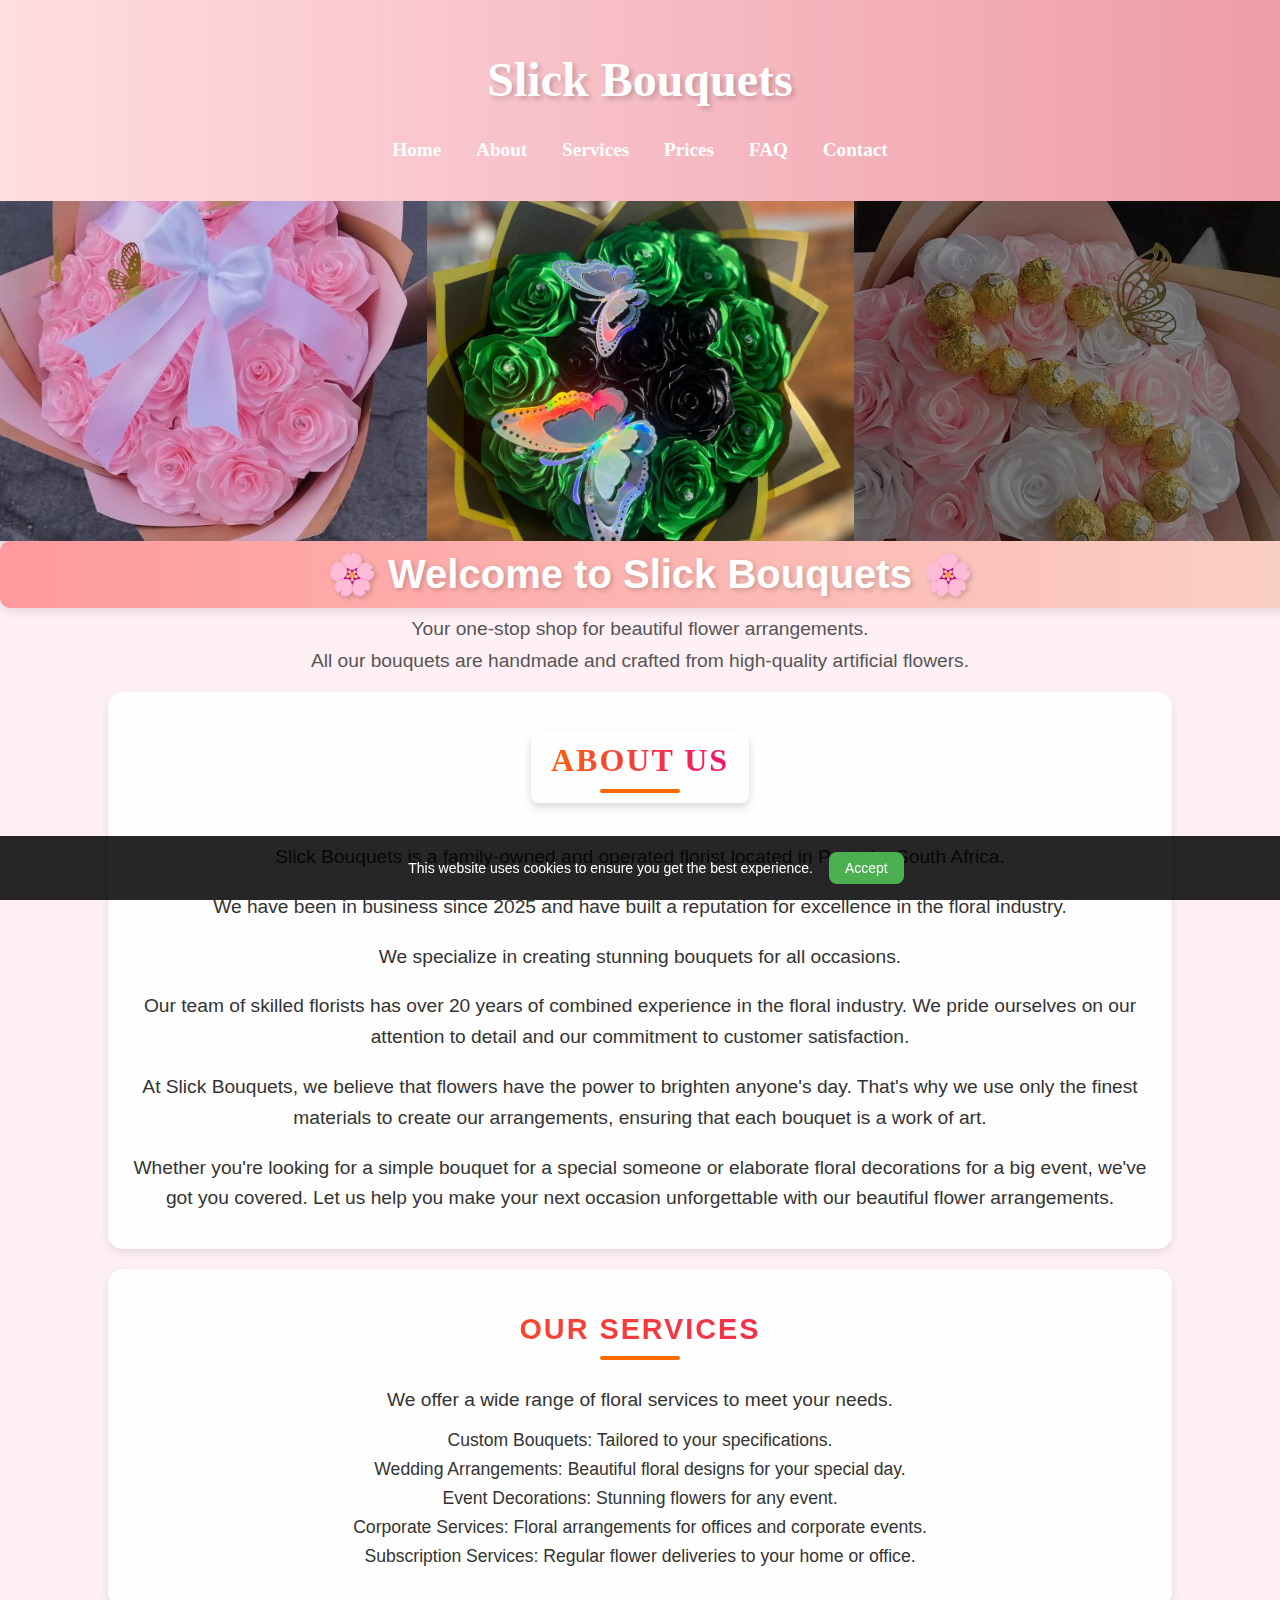
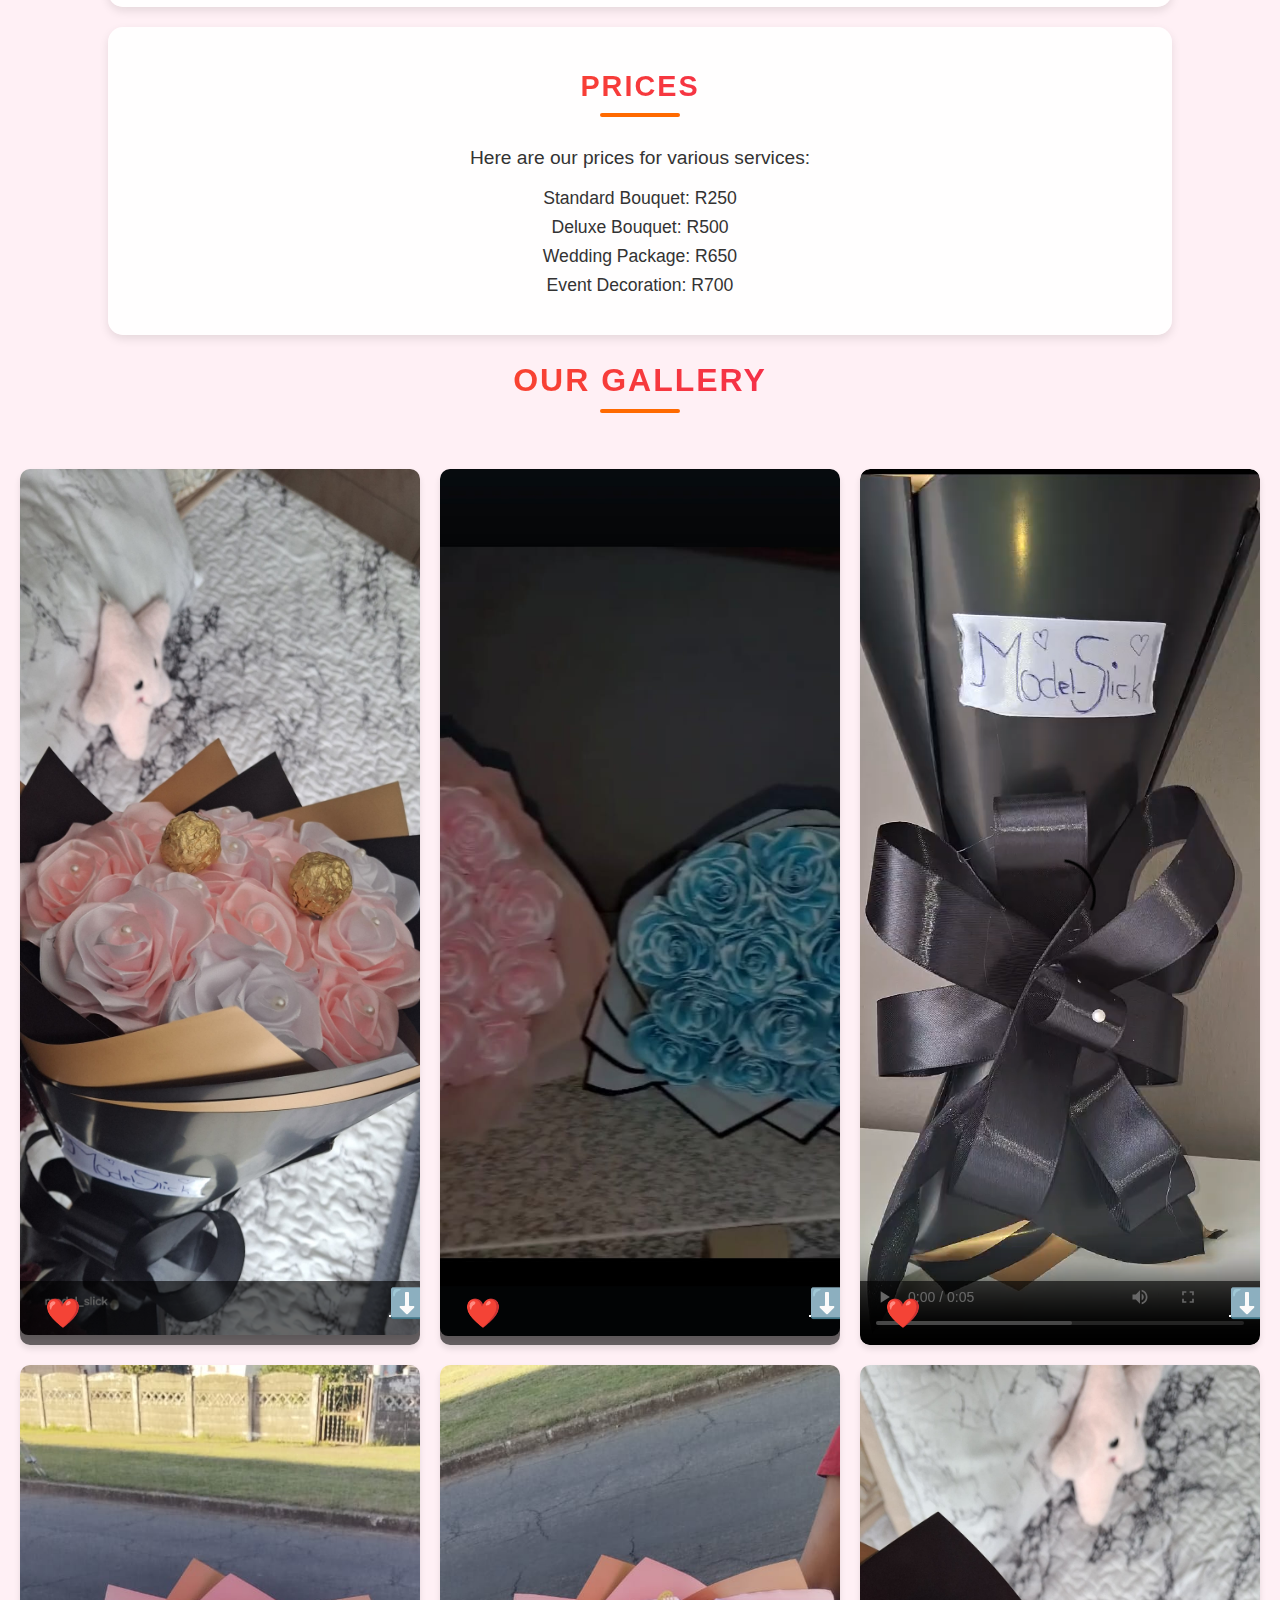
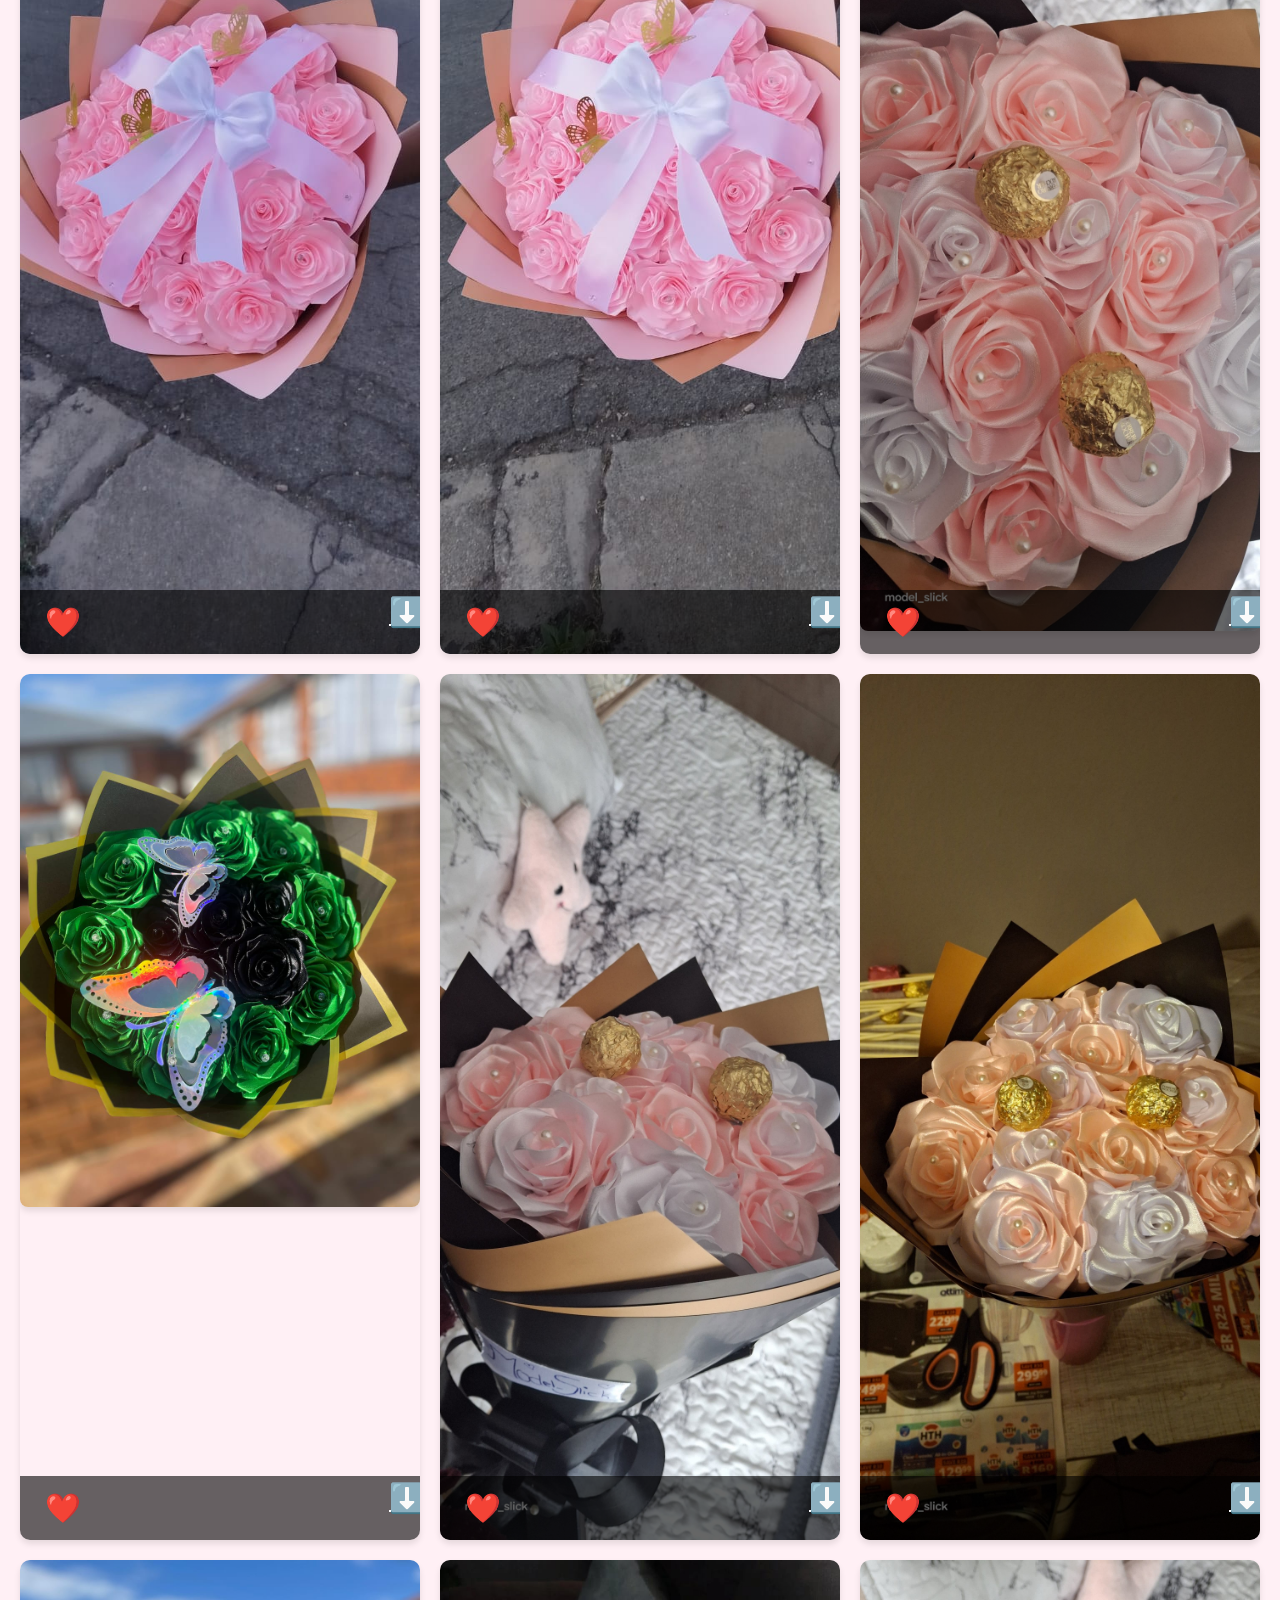
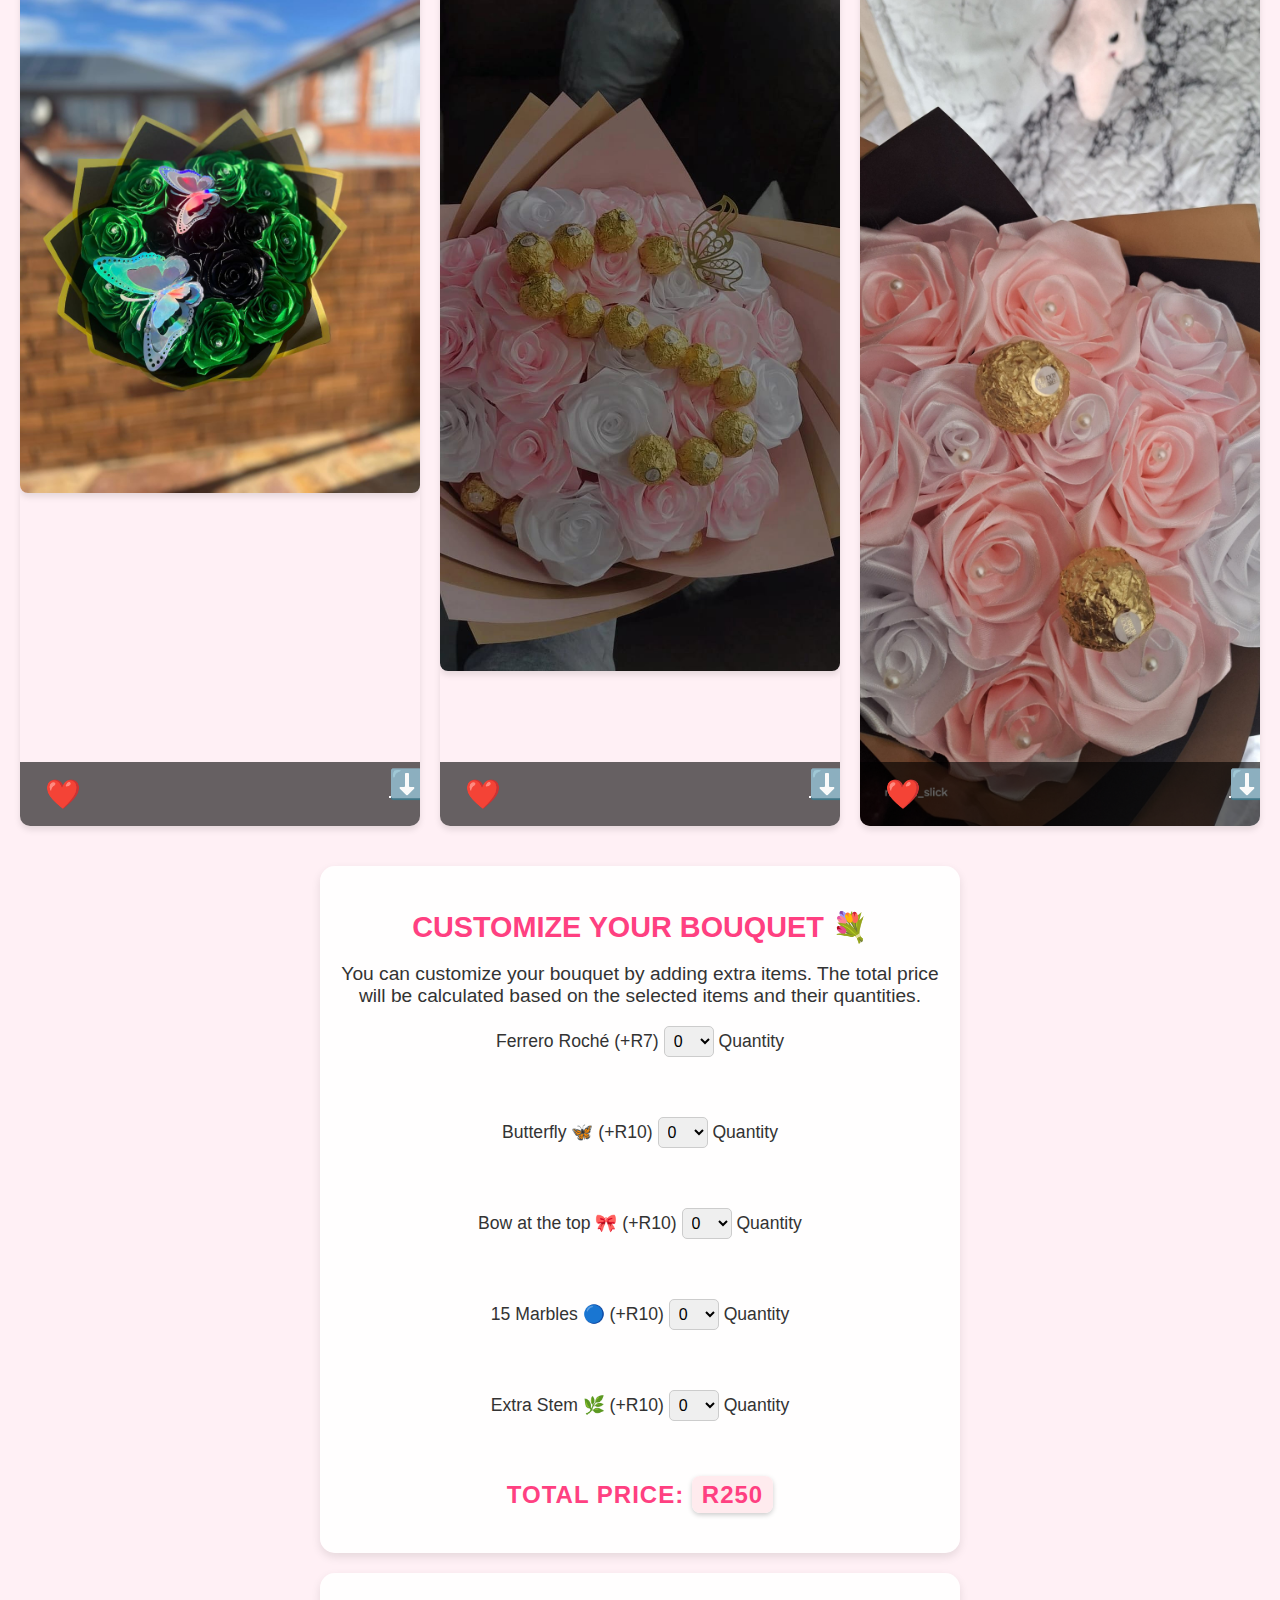
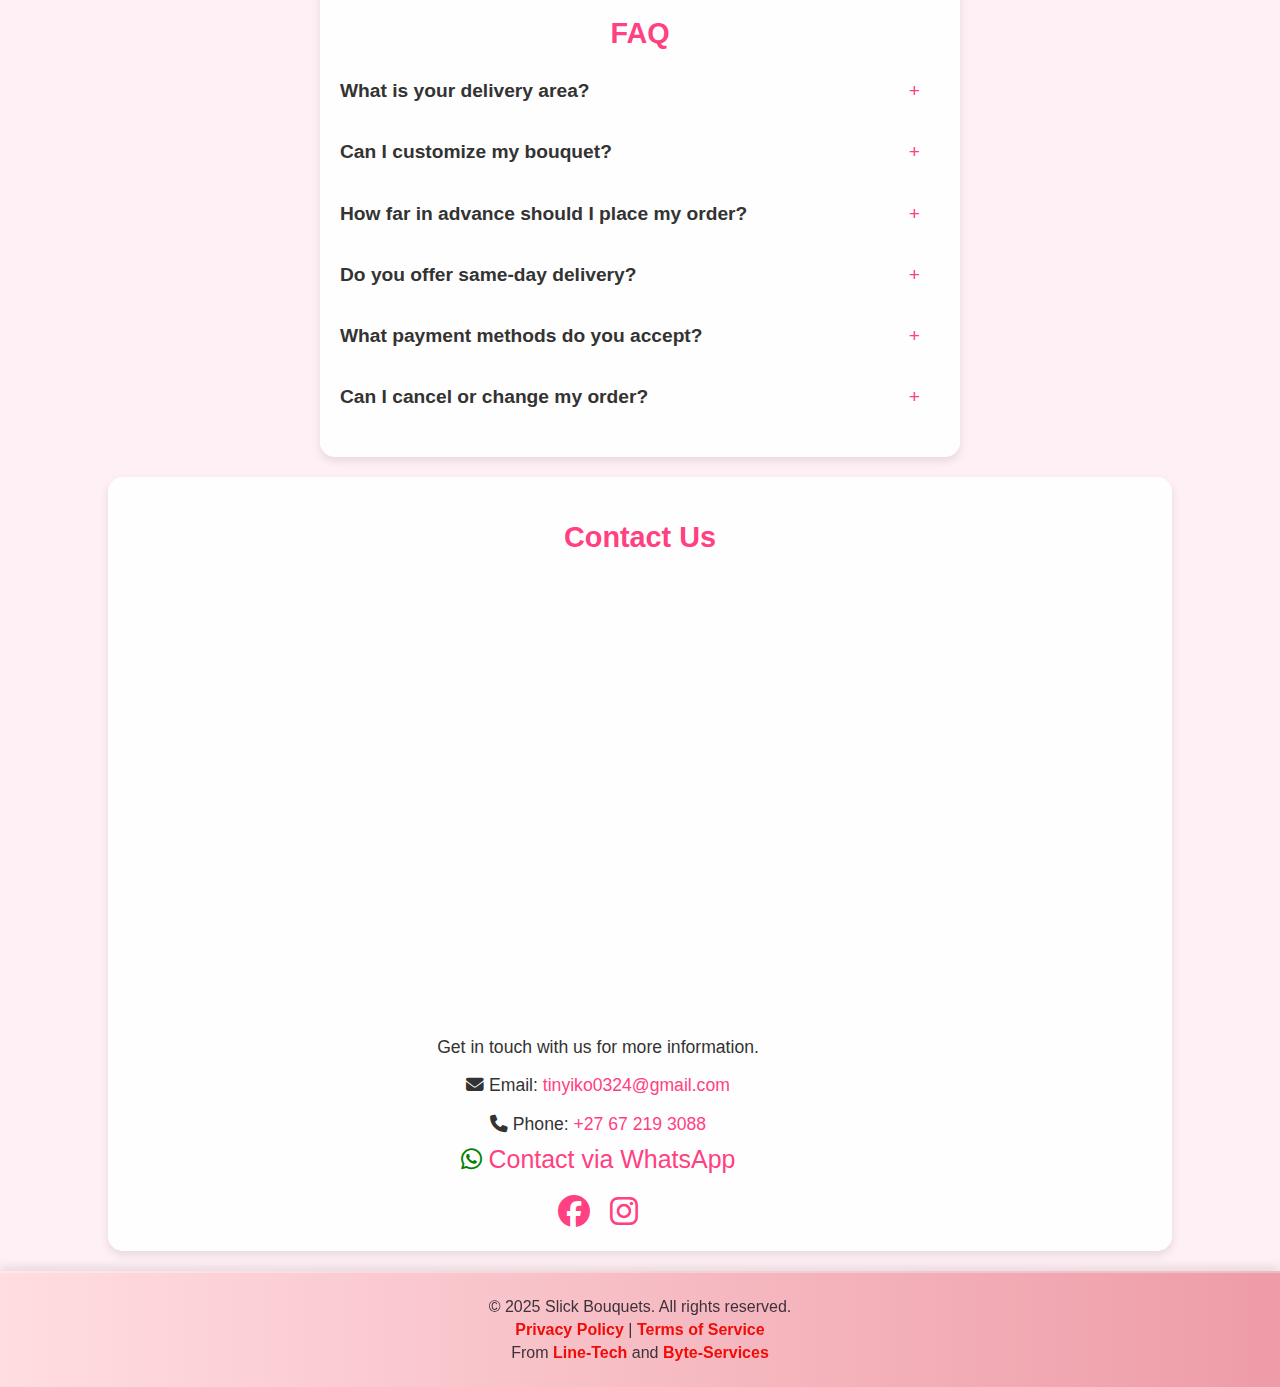
<file: index.html>
<!DOCTYPE html>
<html lang="en">
<head>
    <meta charset="UTF-8">
    <meta name="viewport" content="width=device-width, initial-scale=1.0">
    <title>Slick Bouquets</title>
    <link rel="stylesheet" href="index.css">
    <link rel="stylesheet" href="https://cdnjs.cloudflare.com/ajax/libs/font-awesome/6.4.2/css/all.min.css">
    
</head>
<body>
    <header>
        <h1>Slick Bouquets</h1>
        <nav>
            <ul>
                <li><a href="#home">Home</a></li>
                <li><a href="#about">About</a></li>
                <li><a href="#services">Services</a></li>
                <li><a href="#prices">Prices</a></li>
                <li><a href="#faq">FAQ</a></li>
                <li><a href="#contact">Contact</a></li>
            </ul>
        </nav>
    </header>
    <button onclick="scrollToTop()" id="scrollToTopBtn" title="Go to top">Top</button>

    <script>
        window.onscroll = function() {scrollFunction()};

        function scrollFunction() {
            const scrollToTopBtn = document.getElementById("scrollToTopBtn");
            if (document.body.scrollTop > 20 || document.documentElement.scrollTop > 20) {
                scrollToTopBtn.style.display = "block";
            } else {
                scrollToTopBtn.style.display = "none";
            }
        }

        function scrollToTop() {
            document.body.scrollTop = 0;
            document.documentElement.scrollTop = 0;
        }
    </script>

    <style>
        #scrollToTopBtn {
            display: none;
            position: fixed;
            bottom: 20px;
            right: 30px;
            z-index: 99;
            font-size: 18px;
            border: none;
            outline: none;
            background-color: #555;
            color: white;
            cursor: pointer;
            padding: 15px;
            border-radius: 4px;
        }

        #scrollToTopBtn:hover {
            background-color: #333;
        }
    </style>
    <main>
       <center> 
      <!--  -->
        <style>
            .welcome-heading {
            background: linear-gradient(to right, #ff9a9e, #fad0c4);
            padding: 10px;
            border-radius: 10px;
            color: white;
            font-family: 'Poppins', sans-serif;
            text-align: center;
            box-shadow: 0px 4px 10px rgba(0, 0, 0, 0.1);
            }
        </style>
        <section id="home">
            
           
        </section>
        <h2 class="welcome-heading">🌸 Welcome to Slick Bouquets 🌸</h2>

        <p class="intro-text">Your one-stop shop for beautiful flower arrangements.</p>
        <p class="intro-text">All our bouquets are handmade and crafted from high-quality artificial flowers.</p>

        <style>
            .intro-text {
            font-size: 1.2rem;
            color: #555;
            margin: 10px 0;
            font-family: 'Poppins', sans-serif;
            text-align: center;
            }
        </style>
       
        <section id="about">
            
            <style>
                .about-us-content {
                    background: rgba(255, 255, 255, 0.9);
                    padding: 20px;
                    border-radius: 15px;
                    box-shadow: 0px 4px 10px rgba(0, 0, 0, 0.1);
                    font-family: 'Poppins', sans-serif;
                    margin: 20px auto;
                    width: 80%;
                    text-align: center;
                }

                .about-us-content p {
                    margin-bottom: 15px;
                    line-height: 1.6;
                    color: #333;
                }
                .about-us{
                    
    font-size: 2rem; /* Adjust size */
    font-weight: bold;
    text-transform: uppercase;
    text-align: center;
    letter-spacing: 2px;
    background: linear-gradient(90deg, #ff6a00, #ee0979);
    -webkit-background-clip: text;
    -webkit-text-fill-color: transparent;
    position: relative;
    padding-bottom: 10px;
}

    .about-us::after {
        content: "";
     display: block;
     width: 80px;
    height: 4px;
     background: #ff6a00;
     margin: 10px auto 0;
     border-radius: 2px;
}
                
            </style>
            <div class="about-us-content">
                <h2 class="about-us">About Us</h2>
                <p>Slick Bouquets is a family-owned and operated florist located in Pretoria, South Africa.</p>
                <p>We have been in business since 2025 and have built a reputation for excellence in the floral industry.</p>
                <p>We specialize in creating stunning bouquets for all occasions.</p>
                <p>Our team of skilled florists has over 20 years of combined experience in the floral industry. We pride ourselves on our attention to detail and our commitment to customer satisfaction.</p>
                <p>At Slick Bouquets, we believe that flowers have the power to brighten anyone's day. That's why we use only the finest materials to create our arrangements, ensuring that each bouquet is a work of art.</p>
                <p>Whether you're looking for a simple bouquet for a special someone or elaborate floral decorations for a big event, we've got you covered. Let us help you make your next occasion unforgettable with our beautiful flower arrangements.</p>
            </div>
        </section>
        <section id="services">
            <h2 class="services">Our Services</h2>
            <style>
                .services {
    font-size: 2rem; /* Adjust size */
    font-weight: bold;
    text-transform: uppercase;
    text-align: center;
    letter-spacing: 2px;
    background: linear-gradient(90deg, #ff6a00, #ee0979);
    -webkit-background-clip: text;
    -webkit-text-fill-color: transparent;
    position: relative;
    padding-bottom: 10px;
}

.services::after {
    content: "";
    display: block;
    width: 80px;
    height: 4px;
    background: #ff6a00;
    margin: 10px auto 0;
    border-radius: 2px;
}

            </style>
            <p>We offer a wide range of floral services to meet your needs.</p>
            <ul>
            <li>Custom Bouquets: Tailored to your specifications.</li>
            <li>Wedding Arrangements: Beautiful floral designs for your special day.</li>
            <li>Event Decorations: Stunning flowers for any event.</li>
            <li>Corporate Services: Floral arrangements for offices and corporate events.</li>
            <li>Subscription Services: Regular flower deliveries to your home or office.</li>
            </ul>
        </section>
        <section id="prices">
            <h2 class="price">Prices</h2>
            <p>Here are our prices for various services:</p>
            <ul>
            <li>Standard Bouquet: R250</li>
            <li>Deluxe Bouquet: R500</li>
            <li>Wedding Package: R650</li>
            <li>Event Decoration: R700</li>
            </ul>
        </section>

        <style>
            #services, #prices {
            background: rgba(255, 255, 255, 0.9);
            padding: 20px;
            border-radius: 15px;
            box-shadow: 0px 4px 10px rgba(0, 0, 0, 0.1);
            text-align: center;
            font-family: 'Poppins', sans-serif;
            margin: 20px auto;
            width: 80%;
            }

            #services h2, #prices h2 {
            color: #ff4081;
            font-size: 1.8rem;
            margin-bottom: 10px;
            }

            #services ul, #prices ul {
            list-style-type: none;
            padding: 0;
            }

            #services li, #prices li {
            font-size: 1.1rem;
            margin-bottom: 8px;
            }

                        .price {
                font-size: 2rem; /* Adjust size */
                font-weight: bold;
                text-transform: uppercase;
                text-align: center;
                letter-spacing: 2px;
                background: linear-gradient(90deg, #ff6a00, #ee0979);
                -webkit-background-clip: text;
                -webkit-text-fill-color: transparent;
                position: relative;
                padding-bottom: 10px;
            }

            .price::after {
                content: "";
                display: block;
                width: 80px;
                height: 4px;
                background: #ff6a00;
                margin: 10px auto 0;
                border-radius: 2px;
            }


        </style>
          
          <h2 class="services">Our Gallery</h2>

                    <div class="gallery">
                        <!-- Media 1: Image -->
                        <div class="media">
                            <img src="Assets/b9.jpg" alt="Image 1">
                            <div class="actions">
                                <button class="like-btn" onclick="toggleLike(this)">❤️</button>
                                <a href="Assets/b9.jpg" download class="download-btn">⬇️</a>
                            </div>
                        </div>

                        

                        <!-- Media 3: Image -->
                        <div class="media">
                            <img src="Assets/b11.jpg" alt="Image 2">
                            <div class="actions">
                                <button class="like-btn" onclick="toggleLike(this)">❤️</button>
                                <a href="Assets/b11.jpg" download class="download-btn">⬇️</a>
                            </div>
                        </div>

                        <!-- Media 4: Video -->
                        <div class="media">
                            <video src="Assets/b13.mp4" controls></video>
                            <div class="actions">
                                <button class="like-btn" onclick="toggleLike(this)">❤️</button>
                                <a href="Assets/b13.mp4" download class="download-btn">⬇️</a>
                            </div>
                        </div>

                        <!-- Media 5: Image -->
                        <div class="media">
                            <img src="Assets/b5.jpg" alt="Image 3">
                            <div class="actions">
                                <button class="like-btn" onclick="toggleLike(this)">❤️</button>
                                <a href="Assets/b5.jpeg" download class="download-btn">⬇️</a>
                            </div>
                        </div>

                        

                        <!-- Media 7: Image -->
                        <div class="media">
                            <img src="Assets/b6.jpg" alt="Image 4">
                            <div class="actions">
                                <button class="like-btn" onclick="toggleLike(this)">❤️</button>
                                <a href="Assets/b6.jpg" download class="download-btn">⬇️</a>
                            </div>
                        </div>

                       

                        <!-- Media 9: Image -->
                        <div class="media">
                            <img src="Assets/b8.jpg" alt="Image 5">
                            <div class="actions">
                                <button class="like-btn" onclick="toggleLike(this)">❤️</button>
                                <a href="Assets/b8.jpg" download class="download-btn">⬇️</a>
                            </div>
                        </div>

                      

                        <!-- Media 11: Image -->
                        <div class="media">
                            <img src="Assets/b4.jpg" alt="Image 6">
                            <div class="actions">
                                <button class="like-btn" onclick="toggleLike(this)">❤️</button>
                                <a href="Assets/b4.jpg" download class="download-btn">⬇️</a>
                            </div>
                        </div>

                        <!-- Media 12: Video -->
                        <div class="media">
                            <img src="Assets/b9.jpg" alt ="Image 7">
                            <div class="actions">
                                <button class="like-btn" onclick="toggleLike(this)">❤️</button>
                                <a href="Assets/b9.jpg" download class="download-btn">⬇️</a>
                            </div>
                        </div>

                        <!-- Media 13: Image -->
                        <div class="media">
                            <img src="Assets/b12.jpg" alt="Image 7">
                            <div class="actions">
                                <button class="like-btn" onclick="toggleLike(this)">❤️</button>
                                <a href="Assets/b12.jpg" download class="download-btn">⬇️</a>
                            </div>
                        </div>

                        
                        <!-- Media 15: Image -->
                        <div class="media">
                            <img src="Assets/b3.jpg" alt="Image 8">
                            <div class="actions">
                                <button class="like-btn" onclick="toggleLike(this)">❤️</button>
                                <a href="Assets/b3.jpg" download class="download-btn">⬇️</a>
                            </div>
                        </div>

                       

                        <!-- Media 17: Image -->
                        <div class="media">
                            <img src="Assets/b7.jpg" alt="Image 9">
                            <div class="actions">
                                <button class="like-btn" onclick="toggleLike(this)">❤️</button>
                                <a href="Assets/b7.jpg" download class="download-btn">⬇️</a>
                            </div>
                        </div>

                      

                        <!-- Media 19: Image -->
                        <div class="media">
                            <img src="Assets/b8.jpg" alt="Image 10">
                            <div class="actions">
                                <button class="like-btn" onclick="toggleLike(this)">❤️</button>
                                <a href="Assets/b8.jpg" download class="download-btn">⬇️</a>
                            </div>
                        </div>

                       
                    </div>


           
            <section id="customize">
                <h2>Customize Your Bouquet 💐</h2> 
                <p>You can customize your bouquet by adding extra items. The total price will be calculated based on the selected items and their quantities.</p>
                <form>
                    <label>
                        Ferrero Roché (+R7)
                        <select id="fereroRocheQuantity" onchange="updatePrice()">
                            <option value="0">0</option>
                            <option value="1">1</option>
                            <option value="2">2</option>
                            <option value="3">3</option>
                            <option value="4">4</option>
                            <option value="5">5</option>
                            <option value="6">6</option>
                            <option value="7">7</option>
                            <option value="8">8</option>
                            <option value="9">9</option>
                            <option value="10">10</option>
                        </select> Quantity
                    </label><br>
                
                    <label>
                        Butterfly 🦋 (+R10)
                        <select id="butterflyQuantity" onchange="updatePrice()">
                            <option value="0">0</option>
                            <option value="1">1</option>
                            <option value="2">2</option>
                            <option value="3">3</option>
                            <option value="4">4</option>
                            <option value="5">5</option>
                            <option value="6">6</option>
                            <option value="7">7</option>
                            <option value="8">8</option>
                            <option value="9">9</option>
                            <option value="10">10</option>
                        </select> Quantity
                    </label><br>
                
                    <label>
                        Bow at the top 🎀 (+R10)
                        <select id="bowQuantity" onchange="updatePrice()">
                            <option value="0">0</option>
                            <option value="1">1</option>
                            <option value="2">2</option>
                            <option value="3">3</option>
                            <option value="4">4</option>
                            <option value="5">5</option>
                            <option value="6">6</option>
                            <option value="7">7</option>
                            <option value="8">8</option>
                            <option value="9">9</option>
                            <option value="10">10</option>
                        </select> Quantity
                    </label><br>
                
                    <label>
                        15 Marbles 🔵 (+R10)
                        <select id="marblesQuantity" onchange="updatePrice()">
                            <option value="0">0</option>
                            <option value="1">1</option>
                            <option value="2">2</option>
                            <option value="3">3</option>
                            <option value="4">4</option>
                            <option value="5">5</option>
                            <option value="6">6</option>
                            <option value="7">7</option>
                            <option value="8">8</option>
                            <option value="9">9</option>
                            <option value="10">10</option>
                        </select> Quantity
                    </label><br>
                
                    <label>
                        Extra Stem 🌿 (+R10)
                        <select id="extraStemQuantity" onchange="updatePrice()">
                            <option value="0">0</option>
                            <option value="1">1</option>
                            <option value="2">2</option>
                            <option value="3">3</option>
                            <option value="4">4</option>
                            <option value="5">5</option>
                            <option value="6">6</option>
                            <option value="7">7</option>
                            <option value="8">8</option>
                            <option value="9">9</option>
                            <option value="10">10</option>
                        </select> Quantity
                    </label><br>
                </form>
                
                <p id="totalPrice">Total Price: <span>R250</span></p>
                
            </section>

            <style>
                /* Custom Styling */
                #customize {
                    background: rgba(255, 255, 255, 0.9);
                    padding: 20px;
                    border-radius: 15px;
                    box-shadow: 0px 4px 10px rgba(0, 0, 0, 0.1);
                    text-align: center;
                    font-family: 'Poppins', sans-serif;
                    margin: 20px auto;
                    width: 60%;
                }

                #customize h2 {
                    color: #ff4081;
                    font-size: 1.8rem;
                    margin-bottom: 10px;
                }

                label {
                    display: block;
                    font-size: 1.1rem;
                    margin-bottom: 8px;
                }

                select {
                    padding: 5px;
                    font-size: 1rem;
                    border-radius: 5px;
                    border: 1px solid #ccc;
                }

                input[type="checkbox"] {
                    transform: scale(1.2);
                    margin-right: 5px;
                }

                #totalPrice {
                    font-size: 1.5rem;
                    font-weight: bold;
                    color: #ff4081;
                    margin-top: 15px;
                }

                #totalPrice span {
                    background: #ffebee;
                    padding: 5px 10px;
                    border-radius: 8px;
                    box-shadow: 0px 2px 5px rgba(0, 0, 0, 0.2);
                }
            </style>
            <script>
              function updatePrice() {
    let basePrice = 250;

    // Item prices and IDs
    const items = [
        { price: 7, quantityId: "fereroRocheQuantity" },
        { price: 10, quantityId: "butterflyQuantity" },
        { price: 10, quantityId: "bowQuantity" },
        { price: 10, quantityId: "marblesQuantity" },
        { price: 10, quantityId: "extraStemQuantity" }
    ];

    let totalExtras = 0;

    items.forEach(item => {
        const quantity = parseInt(document.getElementById(item.quantityId).value) || 0;
        totalExtras += quantity * item.price;
    });

    // Updating total price
    const totalPrice = basePrice + totalExtras;
    document.getElementById("totalPrice").innerHTML = `Total Price: <span>R${totalPrice}</span>`;
}

            </script>
            


        </section>
        <section id="faq">
            <h2>FAQ</h2>
            <div class="faq-item">
                <h3>What is your delivery area? <button class="faq-toggle" onclick="toggleFaq(this)">+</button></h3>
                <p class="faq-answer" style="display: none;">We deliver within a 50-mile radius of our shop.</p>
            </div>
            <div class="faq-item">
                <h3>Can I customize my bouquet? <button class="faq-toggle" onclick="toggleFaq(this)">+</button></h3>
                <p class="faq-answer" style="display: none;">Yes, we offer customization options for all our bouquets.</p>
            </div>
            <div class="faq-item">
                <h3>How far in advance should I place my order? <button class="faq-toggle" onclick="toggleFaq(this)">+</button></h3>
                <p class="faq-answer" style="display: none;">We recommend placing your order at least 48 hours in advance.</p>
            </div>
            <div class="faq-item">
                <h3>Do you offer same-day delivery? <button class="faq-toggle" onclick="toggleFaq(this)">+</button></h3>
                <p class="faq-answer" style="display: none;">Yes, we offer same-day delivery for orders placed before 12 PM.</p>
            </div>
            <div class="faq-item">
                <h3>What payment methods do you accept? <button class="faq-toggle" onclick="toggleFaq(this)">+</button></h3>
                <p class="faq-answer" style="display: none;">We accept credit cards, PayPal, and bank transfers.</p>
            </div>
            <div class="faq-item">
                <h3>Can I cancel or change my order? <button class="faq-toggle" onclick="toggleFaq(this)">+</button></h3>
                <p class="faq-answer" style="display: none;">Yes, you can cancel or change your order up to 24 hours before the delivery date.</p>
            </div>
        </section>

        <style>
            #faq {
                background: rgba(255, 255, 255, 0.9);
                padding: 20px;
                border-radius: 15px;
                box-shadow: 0px 4px 10px rgba(0, 0, 0, 0.1);
                text-align: center;
                font-family: 'Poppins', sans-serif;
                margin: 20px auto;
                width: 80%;
                max-width: 600px;
            }

            #faq h2 {
                color: #ff4081;
                font-size: 1.8rem;
                margin-bottom: 20px;
            }

            .faq-item {
                margin-bottom: 15px;
                text-align: left;
            }

            .faq-item h3 {
                font-size: 1.2rem;
                color: #333;
                display: flex;
                justify-content: space-between;
                align-items: center;
                cursor: pointer;
            }

            .faq-answer {
                font-size: 1rem;
                color: #555;
                margin-top: 5px;
                display: none;
            }

            .faq-toggle {
                background: none;
                border: none;
                font-size: 1.2rem;
                color: #ff4081;
                cursor: pointer;
            }

            .faq-toggle:hover {
                color: #333;
            }
        </style>

        <script>
            function toggleFaq(button) {
                const answer = button.closest('.faq-item').querySelector('.faq-answer');
                if (answer.style.display === "none") {
                    answer.style.display = "block";
                    button.textContent = "-";
                } else {
                    answer.style.display = "none";
                    button.textContent = "+";
                }
            }
        </script>
        
        <section id="contact">
            <h2>Contact Us</h2>
            <div class="contact-container"></div>
            <iframe src="https://www.google.com/maps/embed?pb=!1m18!1m12!1m3!1d3592.7379051161565!2d28.284569375553914!3d-25.77921924680101!2m3!1f0!2f0!3f0!3m2!1i1024!2i768!4f13.1!3m3!1m2!1s0x1e9560bd5713a44f%3A0xbd4d061dde919db3!2s60%20Malabor%20Rd%20S%2C%20Lynnwood%20Glen%2C%20Pretoria%2C%200081!5e0!3m2!1sen!2sza!4v1739972260808!5m2!1sen!2sza" width="600" height="450" style="border:0;" allowfullscreen="" loading="lazy" referrerpolicy="no-referrer-when-downgrade"></iframe>
            <div class="contact-info">
                <p>Get in touch with us for more information.</p>
                <p><i class="fa fa-envelope"></i> Email: <a href="mailto:tinyiko0324@gmail.com">tinyiko0324@gmail.com</a></p>
                <p><i class="fa fa-phone"></i> Phone: <a href="tel:+27672193088">+27 67 219 3088</a></p>
                <a href="https://wa.me/27834660549" target="_blank">
                    <i class="fa-brands fa-whatsapp" style="font-size:24px; color: green;"></i> Contact via WhatsApp
                </a>
                
                
                <div class="social-icons">
                    <a href="https://www.facebook.com/Lihle Slick" target="_blank"><i class="fab fa-facebook"></i></a>
                   <!-- <a href="https://www.twitter.com/" target="_blank"><i class="fab fa-twitter"></i></a>-->
                    <a href="https://www.instagram.com/model_slick" target="_blank"><i class="fab fa-instagram"></i></a>
                </div>

                <style>
                    .social-icons {
                        display: flex;
                        justify-content: center;
                        gap: 20px;
                        margin-top: 20px;
                    }

                    .social-icons a {
                        font-size: 2rem;
                        color: #ff4081;
                    }

                    .social-icons a:hover {
                        color: #333;
                    }
                </style>

            </div>
            </div>
        </section>

        <style>
            #contact {
            background: rgba(255, 255, 255, 0.9);
            padding: 20px;
            border-radius: 15px;
            box-shadow: 0px 4px 10px rgba(0, 0, 0, 0.1);
            text-align: center;
            font-family: 'Poppins', sans-serif;
            margin: 20px auto;
            width: 80%;
            }

            #contact h2 {
            color: #ff4081;
            font-size: 1.8rem;
            margin-bottom: 10px;
            }

            .contact-container {
            display: flex;
            flex-direction: column;
            align-items: center;
            }

            .contact-info {
            margin-top: 20px;
            text-align: center;
            }

            .contact-info p {
            font-size: 1.1rem;
            margin-bottom: 10px;
            }

            .contact-info a {
            color: #ff4081;
            text-decoration: none;
            }

            .contact-info a:hover {
            text-decoration: underline;
            }

            @media (min-width: 768px) {
            .contact-container {
                flex-direction: row;
                justify-content: space-between;
            }

            .contact-info {
                margin-top: 0;
                margin-left: 20px;
            }
            }
        </style>
    </main>
    <footer>
        <p>&copy; 2025 Slick Bouquets. All rights reserved.</p>
        <p><a href="privacy.html">Privacy Policy</a> | <a href="terms.html">Terms of Service</a></p>
        <p>From <a href="https://griffin71.github.io/linetechh/">Line-Tech</a> and <a href="https://griffin71.github.io/Byte-Services/">Byte-Services</a> </p>
    </footer>
    <script src="cookies.js"></script>
    <script src="script.js"></script>
</body>
</html>
</file>
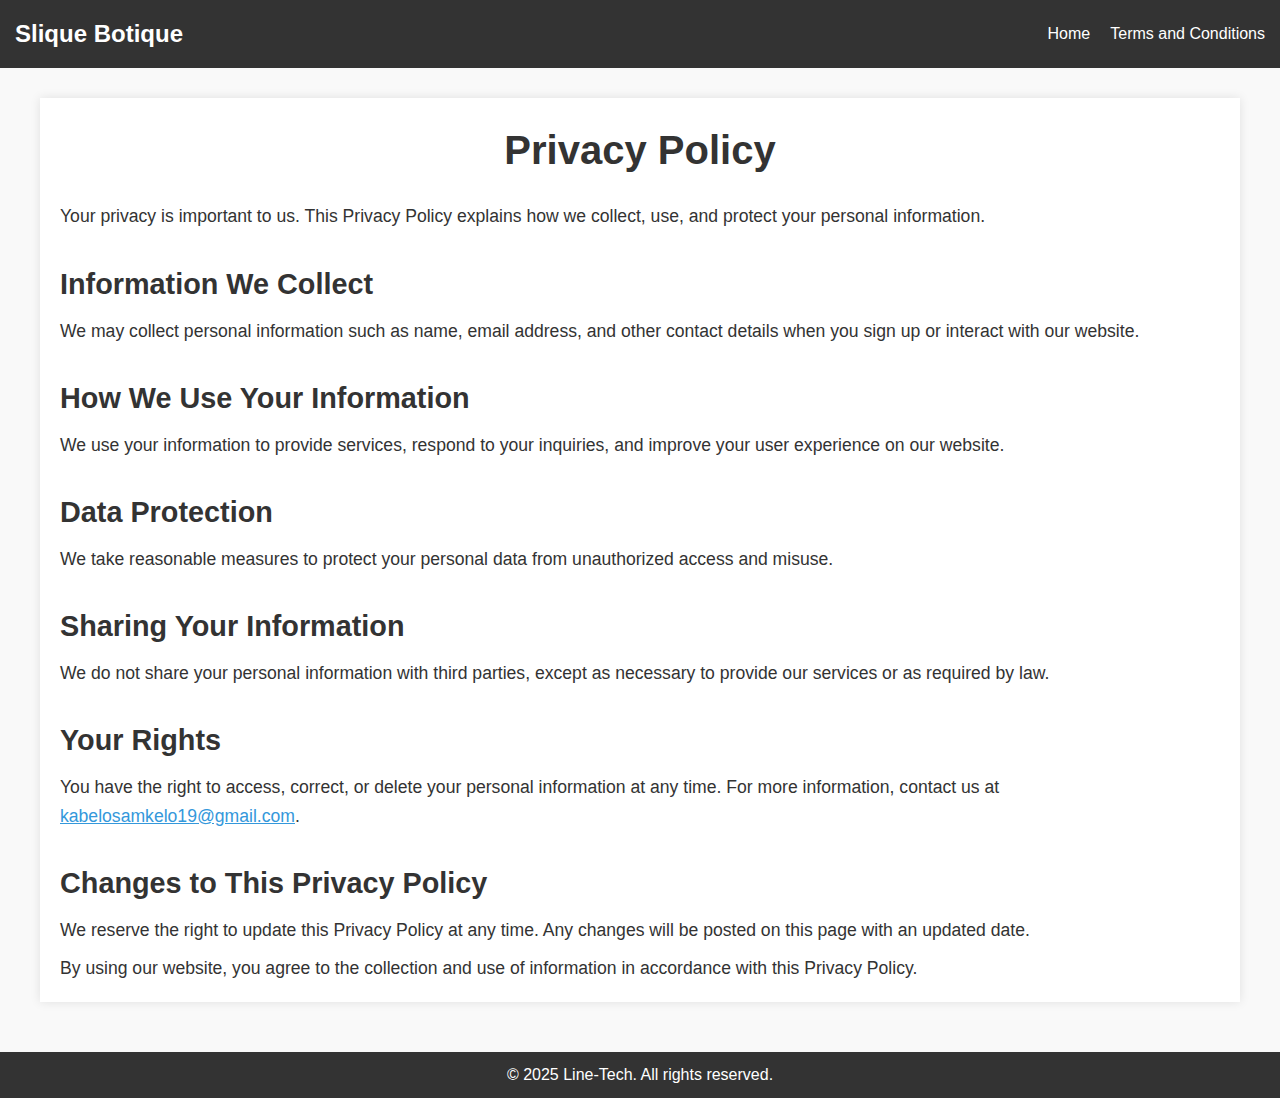
<file: privacy.html>
<!DOCTYPE html>
<html lang="en">
<head>
    <meta charset="UTF-8">
    <meta name="viewport" content="width=device-width, initial-scale=1.0">
    <title>Privacy Policy</title>
    <link rel="stylesheet" href="privacy.css">
</head>
<body>
    <!-- Header -->
    <header>
        <div class="logo-container">
            <a href="index.html" class="logo">Slique Botique</a>
        </div>
        <nav>
            <ul>
                <li><a href="index.html">Home</a></li>
                <li><a href="terms.html">Terms and Conditions</a></li>
            </ul>
        </nav>
    </header>

    <!-- Privacy Policy Section -->
    <section id="privacy-policy">
        <h1>Privacy Policy</h1>
        <p>Your privacy is important to us. This Privacy Policy explains how we collect, use, and protect your personal information.</p>
        
        <h2>Information We Collect</h2>
        <p>We may collect personal information such as name, email address, and other contact details when you sign up or interact with our website.</p>

        <h2>How We Use Your Information</h2>
        <p>We use your information to provide services, respond to your inquiries, and improve your user experience on our website.</p>

        <h2>Data Protection</h2>
        <p>We take reasonable measures to protect your personal data from unauthorized access and misuse.</p>

        <h2>Sharing Your Information</h2>
        <p>We do not share your personal information with third parties, except as necessary to provide our services or as required by law.</p>

        <h2>Your Rights</h2>
        <p>You have the right to access, correct, or delete your personal information at any time. For more information, contact us at <a href="mailto:kabelosamkelo19@gmail.com">kabelosamkelo19@gmail.com</a>.</p>

        <h2>Changes to This Privacy Policy</h2>
        <p>We reserve the right to update this Privacy Policy at any time. Any changes will be posted on this page with an updated date.</p>

        <p>By using our website, you agree to the collection and use of information in accordance with this Privacy Policy.</p>
    </section>

    <!-- Footer -->
    <footer>
        <p>&copy; 2025 Line-Tech. All rights reserved.</p>
    </footer>
</body>
</html>
</file>
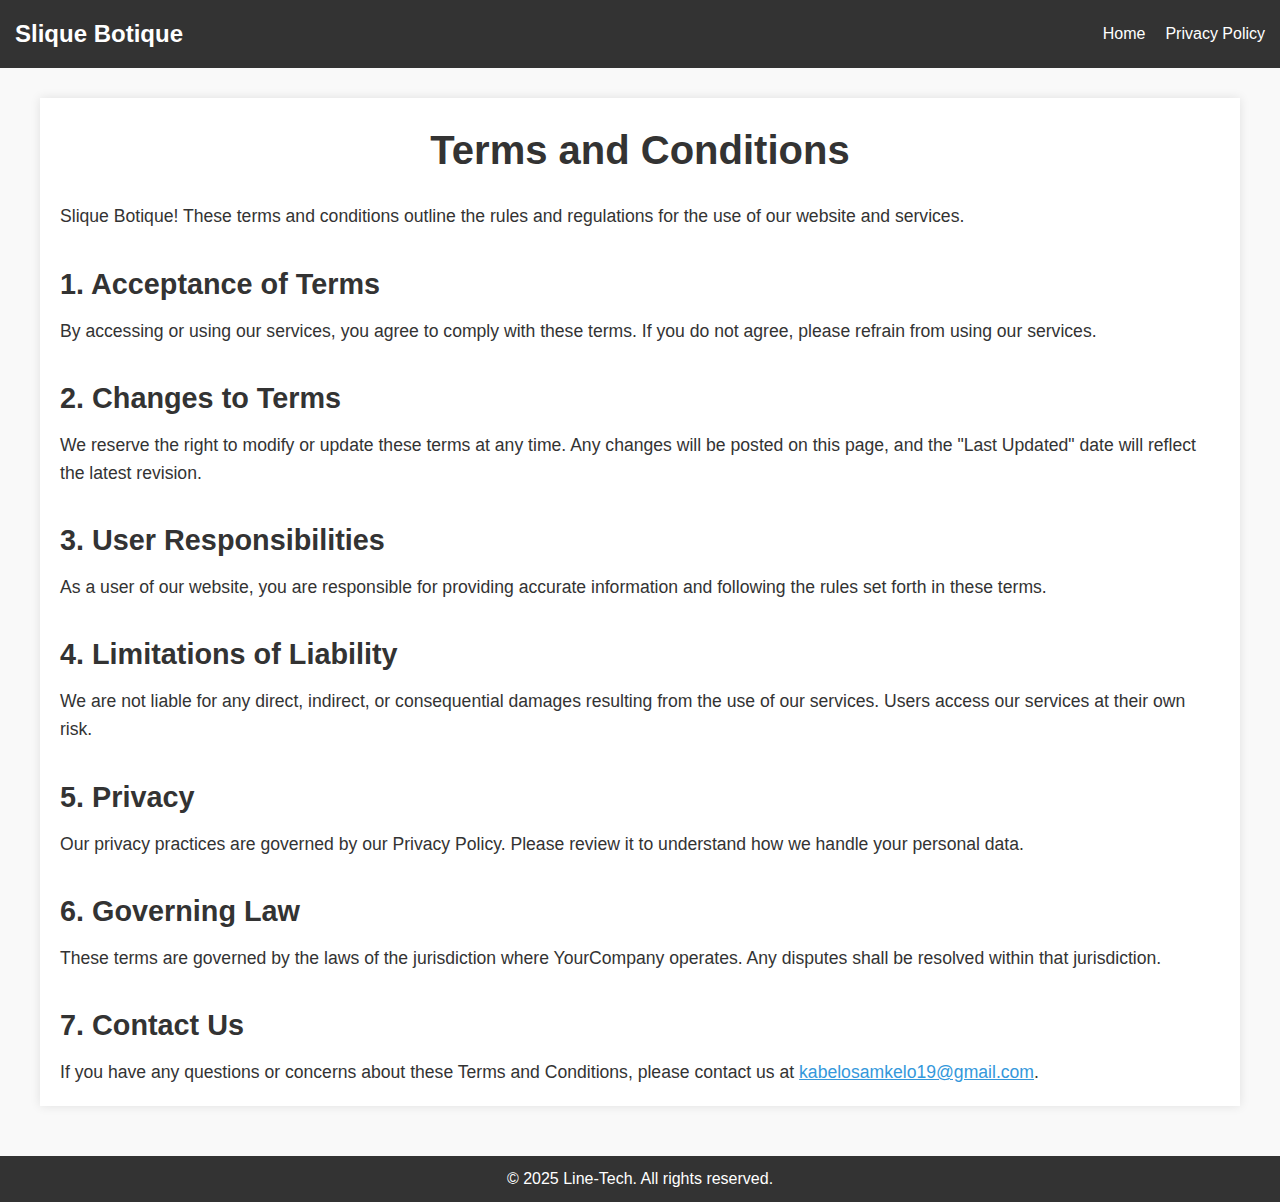
<file: terms.html>
<!DOCTYPE html>
<html lang="en">
<head>
    <meta charset="UTF-8">
    <meta name="viewport" content="width=device-width, initial-scale=1.0">
    <title>Terms and Conditions</title>
    <link rel="stylesheet" href="terms.css">
</head>
<body>
    <!-- Header -->
    <header>
        <div class="logo-container">
            <a href="index.html" class="logo">Slique Botique</a>
        </div>
        <nav>
            <ul>
                <li><a href="index.html">Home</a></li>
                <li><a href="privacy.html">Privacy Policy</a></li>
            </ul>
        </nav>
    </header>

    <!-- Terms and Conditions Section -->
    <section id="terms-conditions">
        <h1>Terms and Conditions</h1>
        <p>Slique Botique! These terms and conditions outline the rules and regulations for the use of our website and services.</p>

        <h2>1. Acceptance of Terms</h2>
        <p>By accessing or using our services, you agree to comply with these terms. If you do not agree, please refrain from using our services.</p>

        <h2>2. Changes to Terms</h2>
        <p>We reserve the right to modify or update these terms at any time. Any changes will be posted on this page, and the "Last Updated" date will reflect the latest revision.</p>

        <h2>3. User Responsibilities</h2>
        <p>As a user of our website, you are responsible for providing accurate information and following the rules set forth in these terms.</p>

        <h2>4. Limitations of Liability</h2>
        <p>We are not liable for any direct, indirect, or consequential damages resulting from the use of our services. Users access our services at their own risk.</p>

        <h2>5. Privacy</h2>
        <p>Our privacy practices are governed by our Privacy Policy. Please review it to understand how we handle your personal data.</p>

        <h2>6. Governing Law</h2>
        <p>These terms are governed by the laws of the jurisdiction where YourCompany operates. Any disputes shall be resolved within that jurisdiction.</p>

        <h2>7. Contact Us</h2>
        <p>If you have any questions or concerns about these Terms and Conditions, please contact us at <a href="mailto:kabelosamkelo19@gmail.com">kabelosamkelo19@gmail.com</a>.</p>
    </section>

    <!-- Footer -->
    <footer>
        <p>&copy; 2025 Line-Tech. All rights reserved.</p>
    </footer>
</body>
</html>
</file>
<file: index.css>
/* Add this at the end of your existing CSS */
#cookieConsent {
    position: fixed;
    bottom: 0;
    width: 100%;
    background: #333;
    color: #fff;
    text-align: center;
    padding: 1rem;
}

#cookieConsent button {
    margin-left: 1rem;
    padding: 0.5rem 1rem;
    background: #4CAF50;
    color: #fff;
    border: none;
    cursor: pointer;
}


/* General Styling */
body {
    font-family: 'Arial', sans-serif;
    background-color: #fff0f5;
    color: #333;
    margin: 0;
    padding: 0;
    cursor: url('Assets/cursor.jpeg'), auto;
}

header {
    position: relative;
    text-align: center;
    padding: 20px;
    background: linear-gradient(90deg, #ffdde1, #ee9ca7);
    color: #fff;
    font-family: 'Playfair Display', serif;
    overflow: hidden;
}

h1 {
    font-size: 3rem;
    font-weight: bold;
    text-shadow: 3px 3px 5px rgba(0, 0, 0, 0.2);
    position: relative;
    z-index: 10;
}

nav ul {
    list-style: none;
    padding: 0;
}

nav ul li {
    display: inline;
    margin: 0 15px;
}

nav ul li a {
    text-decoration: none;
    color: #fff;
    font-size: 1.2rem;
    font-weight: bold;
}

.floating-item {
    position: absolute;
    width: 50px;
    height: 50px;
    opacity: 0.7;
    animation: float 10s infinite linear;
}

@keyframes float {
    0% { transform: translateY(100vh) rotate(0deg); opacity: 1; }
    100% { transform: translateY(-10vh) rotate(360deg); opacity: 0; }
}

/* Different sizes */
.floating-item.small { width: 30px; height: 30px; }
.floating-item.medium { width: 50px; height: 50px; }
.floating-item.large { width: 70px; height: 70px; }

/* Effects */
button {
    background: linear-gradient(to right, #ff9a9e, #fad0c4);
    border: none;
    padding: 10px 20px;
    font-size: 16px;
    border-radius: 8px;
    cursor: pointer;
    transition: transform 0.3s ease, box-shadow 0.3s ease;
}

button:hover {
    transform: scale(1.1);
    box-shadow: 0 4px 10px rgba(255, 105, 180, 0.5);
}

/* Customize Your Bouquet Section */
#customize {
    background-color: #ffe6e6;
    color: #333;
    padding: 30px;
    border-radius: 10px;
    box-shadow: 0 4px 10px rgba(255, 105, 180, 0.5);
    width: 100%;
    max-width: 600px;
    margin: 0 auto;
    font-family: 'Arial', sans-serif;
    text-align: center;
    animation: fadeIn 2s ease-in-out;
}

#customize h2 {
    font-size: 2rem;
    margin-bottom: 20px;
    color: #ff6b81;
    font-weight: bold;
    text-transform: uppercase;
}

#customize form {
    display: flex;
    flex-direction: column;
    gap: 15px;
}

label {
    display: flex;
    align-items: center;
    font-size: 1.1rem;
    cursor: pointer;
    transition: color 0.3s ease;
}

label:hover {
    color: #ff4757;
}

input[type="checkbox"] {
    margin-right: 10px;
    accent-color: #ff6b81;
    width: 20px;
    height: 20px;
    transition: transform 0.3s ease;
}

input[type="checkbox"]:checked {
    transform: scale(1.2);
}

input[type="checkbox"]:focus {
    outline: none;
    border: 2px solid #ff6b81;
}

#totalPrice {
    margin-top: 20px;
    font-size: 1.2rem;
    font-weight: bold;
    color: #ff6b81;
    text-transform: uppercase;
    letter-spacing: 1px;
}

@media screen and (max-width: 768px) {
    #customize {
        padding: 20px;
    }

    #customize h2 {
        font-size: 1.5rem;
    }

    label {
        font-size: 1rem;
    }

    #totalPrice {
        font-size: 1rem;
    }
}

/* Scroll to Top Button */
#scrollToTopBtn {
    position: fixed;
    bottom: 20px;
    right: 20px;
    background: linear-gradient(to right, #ff6b81, #ff4757);
    color: white;
    padding: 10px 15px;
    border-radius: 5px;
    font-size: 16px;
    box-shadow: 0 4px 10px rgba(255, 105, 180, 0.5);
    transition: transform 0.3s ease, background-color 0.3s ease;
}

#scrollToTopBtn:hover {
    transform: scale(1.1);
    background-color: #ff4757;
}

/* Animations */
@keyframes fadeIn {
    from { opacity: 0; }
    to { opacity: 1; }
}

@keyframes pulse {
    0% { transform: scale(1); }
    50% { transform: scale(1.05); }
    100% { transform: scale(1); }
}

h2 {
    animation: fadeIn 2s ease-in-out;
}

button {
    animation: pulse 1.5s infinite alternate;
}

.welcome-heading {
    font-family: 'Playfair Display', serif;
    font-size: 2.5rem;
    text-align: center;
    background: linear-gradient(90deg, #ffdde1, #ee9ca7);
    color: #fff;
    text-shadow: 2px 2px 5px rgba(0, 0, 0, 0.2);
    background: linear-gradient(90deg, #ffdde1, #ee9ca7);
    padding: 10px;
    border-radius: 15;
    margin: 0px 0;
    box-shadow: 0px 4px 6px rgba(0, 0, 0, 0.1);
    width: 100%;
}

.about-us {
    font-family: 'Playfair Display', serif;
    font-size: 2.2rem;
    text-align: center;
    color: #6a0572; /* Deep purple for a luxurious feel */
    text-transform: uppercase;
    letter-spacing: 2px;
    padding: 10px 20px;
    background: linear-gradient(90deg, #ff9a9e, #fad0c4);
    border-radius: 8px;
    display: inline-block;
    margin: 20px auto;
    box-shadow: 0px 4px 8px rgba(0, 0, 0, 0.15);
}

footer {
    position: relative;
    text-align: center;
    background: linear-gradient(90deg, #ffdde1, #ee9ca7); /* Transparent background */
    padding: 20px;
    font-family: 'Poppins', sans-serif;
    font-size: 1rem;
    color: #3f313b;
    backdrop-filter: blur(10px); /* Glass effect */
    border-top: 2px solid rgba(255, 255, 255, 0.3);
    box-shadow: 0px -4px 10px rgba(0, 0, 0, 0.1);
    overflow: hidden;
}

footer p {
    margin: 5px 0;
}

footer a {
    color: #f10c08;
    text-decoration: none;
    font-weight: bold;
    transition: color 0.3s ease-in-out;
}

footer a:hover {
    text-shadow: 0px 0px 8px rgba(255, 204, 203, 0.8); /* Soft pink glow */
}


/* Floating Emojis */
.floating-emoji {
    position: absolute;
    font-size: 5.5rem;
    opacity: 5.5;
    animation: float 10s infinite linear;
}

@keyframes float {
    0% { transform: translateY(100vh) rotate(0deg); opacity: 1; }
    100% { transform: translateY(-10vh) rotate(360deg); opacity: 0; }
}

#home {
    background: url('Assets/b5.jpg'), 
                url('Assets/b4.jpg'), 
                url('Assets/b7.jpg');
            
    background-repeat: no-repeat, no-repeat, no-repeat;
    background-position: left center, center center, right center; 
    background-size: 33.33% auto, 33.33% auto, 33.33% auto; /* Adjust width for 3 images */
    height: 300px; /* Adjust height */
    color: white; /* Text color */
    text-align: center;
    display: flex;
    flex-direction: column;
    justify-content: center;
    align-items: center;
    padding: 20px;
    border-radius: 0px;
    box-shadow: 0px 4px 10px rgba(0, 0, 0, 0.2);
}

/* Custom Cursor */
body, button, a {
    cursor: url('Assets/cursor.jpeg'), auto;
}

.gallery {
    display: grid;
    grid-template-columns: repeat(auto-fill, minmax(200px, 1fr));
    gap: 10px;
    padding: 20px;
}

.media {
    position: relative;
    overflow: hidden;
    border-radius: 10px;
    box-shadow: 0 4px 6px rgba(0, 0, 0, 0.1);
}

.media img, .media video {
    width: 100%;
    height: auto;
    display: block;
    border-radius: 10px;
}

.actions {
    display: flex;
    justify-content: space-between;
    padding: 5px;
    background: rgba(0, 0, 0, 0.6);
    position: absolute;
    bottom: 0;
    width: 100%;
}

.like-btn, .download-btn {
    border: none;
    background: none;
    color: white;
    font-size: 20px;
    cursor: pointer;
}
/* Desktop and larger screens */
@media (min-width: 1024px) {
    body {
        font-size: 1.2rem;
    }
    .intro-text {
        font-size: 1.5rem;
        text-align: left;
    }
    .about-us-content {
        width: 60%;
        margin: 50px auto;
        padding: 30px;
    }
    .services {
        font-size: 2.5rem;
    }
    .price {
        font-size: 2rem;
    }
    .gallery {
        display: grid;
        grid-template-columns: repeat(3, 1fr);
        gap: 20px;
    }
}

/* Tablets (portrait and landscape) */
@media (max-width: 1024px) {
    .intro-text {
        font-size: 1.3rem;
        text-align: center;
    }
    .about-us-content {
        width: 80%;
        margin: 40px auto;
    }
    .services {
        font-size: 2.2rem;
    }
    .price {
        font-size: 1.8rem;
    }
    .gallery {
        display: grid;
        grid-template-columns: repeat(2, 1fr);
        gap: 15px;
    }
}

/* Mobile (landscape and portrait) */
@media (max-width: 768px) {
    .intro-text {
        font-size: 1.1rem;
        text-align: center;
    }
    .about-us-content {
        width: 90%;
        margin: 30px auto;
    }
    .services {
        font-size: 2rem;
    }
    .price {
        font-size: 1.6rem;
    }
    .gallery {
        display: grid;
        grid-template-columns: 1fr;
        gap: 10px;
    }
}

/* Mobile small screens (iPhone SE, smaller Android phones) */
@media (max-width: 480px) {
    .intro-text {
        font-size: 1rem;
        text-align: center;
    }
    .about-us-content {
        width: 95%;
        margin: 20px auto;
    }
    .services {
        font-size: 1.8rem;
    }
    .price {
        font-size: 1.4rem;
    }
    .gallery {
        display: block;
        text-align: center;
    }
}

/* Smart TVs */
@media (min-width: 1920px) {
    .intro-text {
        font-size: 1.5rem;
        text-align: left;
    }
    .about-us-content {
        width: 60%;
        margin: 50px auto;
    }
    .services {
        font-size: 3rem;
    }
    .price {
        font-size: 2.5rem;
    }
    .gallery {
        display: grid;
        grid-template-columns: repeat(4, 1fr);
        gap: 30px;
    }
}

/* Default styles (for larger screens) */
.gallery {
    display: grid;
    grid-template-columns: repeat(3, 1fr);
    gap: 20px;
}

.media img {
    width: 100%;
    height: auto;
}

.actions {
    display: flex;
    justify-content: space-between;
    margin-top: 10px;
}

@media (max-width: 1024px) {
    /* Tablets or medium devices (e.g., iPads, smaller laptops) */
    .gallery {
        grid-template-columns: repeat(2, 1fr);
    }
}

@media (max-width: 768px) {
    /* Small devices (e.g., iPhones, Samsung phones) */
    .gallery {
        grid-template-columns: 1fr;
        margin: 0 10px;
    }

    .media {
        margin-bottom: 20px;
    }

    /* Actions */
    .actions {
        flex-direction: column;
        align-items: center;
        margin-top: 5px;
    }

    .download-btn,
    .like-btn {
        font-size: 1.2em;
        margin-bottom: 5px;
    }
}

@media (max-width: 480px) {
    /* Mobile-specific styles */
    h2.services {
        font-size: 1.5em;
        text-align: center;
    }

    #customize h2 {
        font-size: 1.3em;
    }

    #customize form {
        padding: 0 10px;
    }

    #customize label {
        font-size: 1em;
    }

    #totalPrice {
        font-size: 1.2em;
    }

    .gallery img {
        border-radius: 8px;
        box-shadow: 0 2px 5px rgba(0, 0, 0, 0.1);
    }
}

/* Default styles for larger screens */
.gallery {
    display: grid;
    grid-template-columns: repeat(3, 1fr);
    gap: 20px;
    padding: 20px;
}

.media img {
    width: 100%;
    height: auto;
    border-radius: 8px;
    box-shadow: 0 4px 6px rgba(0, 0, 0, 0.1);
}

.actions {
    display: flex;
    justify-content: space-between;
    margin-top: 10px;
}

.like-btn,
.download-btn {
    font-size: 1.5em;
    cursor: pointer;
}

/* Tablet or medium devices (1024px and below) */
@media (max-width: 1024px) {
    /* Reduce grid to 2 columns */
    .gallery {
        grid-template-columns: repeat(2, 1fr);
    }

    /* Adjust image styling */
    .media img {
        border-radius: 6px;
    }

    /* Stack action buttons vertically */
    .actions {
        flex-direction: column;
        align-items: center;
    }

    .like-btn,
    .download-btn {
        font-size: 1.4em;
        margin-bottom: 10px;
    }
}

/* Small devices (phones, including iPhones, Samsung) */
@media (max-width: 768px) {
    /* Gallery with 1 column layout */
    .gallery {
        grid-template-columns: 1fr;
        padding: 10px;
    }

    .media {
        margin-bottom: 20px;
    }

    .actions {
        flex-direction: column;
        align-items: center;
        margin-top: 5px;
    }

    .like-btn,
    .download-btn {
        font-size: 1.2em;
        margin-bottom: 8px;
    }

    /* Adjust heading size for better readability */
    h2.services {
        font-size: 1.6em;
        text-align: center;
    }

    /* Form input adjustment for smaller screens */
    #customize label {
        font-size: 1em;
        padding: 8px 0;
    }

    #customize select {
        padding: 8px;
        font-size: 1em;
        width: 100%;
    }

    #totalPrice {
        font-size: 1.2em;
        text-align: center;
    }
}

/* Mobile-specific styles (below 480px) */
@media (max-width: 480px) {
    /* Make title smaller for mobile */
    h2.services {
        font-size: 1.4em;
    }

    /* Gallery adjusts with larger gaps for better mobile viewing */
    .gallery {
        grid-template-columns: 1fr;
        gap: 15px;
    }

    .media img {
        border-radius: 8px;
        box-shadow: none;
    }

    /* Form customization adjustments */
    #customize form {
        padding: 10px;
    }

    #customize label {
        font-size: 1.2em;
    }

    #totalPrice {
        font-size: 1.4em;
        margin-top: 10px;
    }

    /* Adjust action buttons size */
    .like-btn,
    .download-btn {
        font-size: 1.3em;
        margin-bottom: 6px;
    }

    /* Ensure content fits within small screens */
    .actions {
        flex-direction: column;
        align-items: center;
        padding: 10px;
    }
}

/* Extra small devices (portrait mode on very small phones) */
@media (max-width: 360px) {
    /* Reduce gallery padding */
    .gallery {
        padding: 5px;
    }

    /* Adjust the gallery layout */
    .media img {
        width: 90%;
        margin: 0 auto;
        border-radius: 5px;
    }

    .actions {
        flex-direction: column;
        align-items: center;
        margin-top: 5px;
        padding: 0 10px;
    }

    .like-btn,
    .download-btn {
        font-size: 1.2em;
    }

    #customize label,
    #totalPrice {
        font-size: 1.1em;
    }
}

/* Tablet or medium devices (1024px and below) */
@media (max-width: 1024px) {
    #contact h2 {
        font-size: 2em;
    }

    .contact-container iframe {
        width: 90%;
        height: 350px;
    }

    .contact-info {
        font-size: 1.1em;
    }

    .social-icons a {
        font-size: 1.4em;
    }
}

/* Small devices (phones, including iPhones, Samsung) */
@media (max-width: 768px) {
    #contact {
        padding: 30px 15px;
    }

    #contact h2 {
        font-size: 1.8em;
    }

    .contact-container iframe {
        width: 100%;
        height: 250px;
    }

    .contact-info {
        font-size: 1em;
    }

    .social-icons {
        margin-top: 15px;
    }

    .social-icons a {
        font-size: 1.3em;
    }

    .contact-info a {
        font-size: 1.1em;
    }
}

/* Mobile-specific styles (below 480px) */
@media (max-width: 480px) {
    #contact {
        padding: 20px 10px;
    }

    #contact h2 {
        font-size: 1.6em;
    }

    .contact-container iframe {
        width: 100%;
        height: 200px;
    }

    .contact-info {
        font-size: 0.9em;
    }

    .social-icons a {
        font-size: 1.2em;
        margin: 0 10px;
    }

    .contact-info i {
        font-size: 1.2em;
    }

    .contact-info a {
        font-size: 1.2em;
    }
}

/* Extra Large Screens (larger than 1200px) */
@media (min-width: 1200px) {
    #contact {
        padding: 60px 40px;
    }

    #contact h2 {
        font-size: 2.6em;
    }

    .contact-container {
        max-width: 1200px;
        margin: 0 auto;
    }

    .contact-container iframe {
        width: 75%;
        height: 450px;
    }

    .contact-info {
        font-size: 1.3em;
        max-width: 900px;
        margin: 0 auto;
    }

    .social-icons a {
        font-size: 1.7em;
    }
}

/* Large Screens (between 1024px and 1200px) */
@media (min-width: 1025px) and (max-width: 1199px) {
    #contact {
        padding: 50px 30px;
    }

    #contact h2 {
        font-size: 2.3em;
    }

    .contact-container iframe {
        width: 80%;
        height: 400px;
    }

    .contact-info {
        font-size: 1.2em;
    }

    .social-icons a {
        font-size: 1.6em;
    }
}

/* Small Screens (Portrait tablets, 600px - 768px) */
@media (min-width: 600px) and (max-width: 767px) {
    #contact {
        padding: 40px 20px;
    }

    #contact h2 {
        font-size: 2.1em;
    }

    .contact-container iframe {
        width: 100%;
        height: 300px;
    }

    .contact-info {
        font-size: 1.1em;
    }

    .social-icons a {
        font-size: 1.5em;
    }
}

/* Very Small Screens (Mobile landscape, 320px - 599px) */
@media (min-width: 320px) and (max-width: 599px) {
    #contact {
        padding: 25px 15px;
    }

    #contact h2 {
        font-size: 1.7em;
    }

    .contact-container iframe {
        width: 100%;
        height: 250px;
    }

    .contact-info {
        font-size: 0.9em;
    }

    .social-icons a {
        font-size: 1.3em;
    }

    .contact-info a {
        font-size: 1.1em;
    }
}

/* Ultra Small Screens (Phones below 320px) */
@media (max-width: 319px) {
    #contact {
        padding: 20px 10px;
    }

    #contact h2 {
        font-size: 1.6em;
    }

    .contact-container iframe {
        width: 100%;
        height: 200px;
    }

    .contact-info {
        font-size: 0.8em;
    }

    .social-icons a {
        font-size: 1.1em;
    }

    .contact-info a {
        font-size: 1.0em;
    }
}

/* iPhone 12 / 12 Pro / iPhone X (375px wide) */
@media (device-width: 375px) and (device-height: 812px) and (-webkit-min-device-pixel-ratio: 3) {
    #contact {
        padding: 30px 20px;
    }

    #contact h2 {
        font-size: 1.9em;
    }

    .contact-container iframe {
        width: 100%;
        height: 250px;
    }

    .contact-info {
        font-size: 1em;
    }

    .social-icons a {
        font-size: 1.4em;
    }

    .contact-info a {
        font-size: 1.1em;
    }
}

/* iPhone 12 Pro Max / iPhone 11 Pro Max / iPhone XS Max (414px wide) */
@media (device-width: 414px) and (device-height: 896px) and (-webkit-min-device-pixel-ratio: 3) {
    #contact {
        padding: 40px 25px;
    }

    #contact h2 {
        font-size: 2em;
    }

    .contact-container iframe {
        width: 100%;
        height: 300px;
    }

    .contact-info {
        font-size: 1.1em;
    }

    .social-icons a {
        font-size: 1.5em;
    }

    .contact-info a {
        font-size: 1.2em;
    }
}

/* iPhone 7 / 8 (375px wide) */
@media (device-width: 375px) and (device-height: 667px) and (-webkit-min-device-pixel-ratio: 2) {
    #contact {
        padding: 30px 20px;
    }

    #contact h2 {
        font-size: 1.8em;
    }

    .contact-container iframe {
        width: 100%;
        height: 200px;
    }

    .contact-info {
        font-size: 0.9em;
    }

    .social-icons a {
        font-size: 1.3em;
    }

    .contact-info a {
        font-size: 1.0em;
    }
}

/* iPhone SE (1st generation) and older (320px wide) */
@media (device-width: 320px) and (device-height: 568px) and (-webkit-min-device-pixel-ratio: 2) {
    #contact {
        padding: 20px 15px;
    }

    #contact h2 {
        font-size: 1.6em;
    }

    .contact-container iframe {
        width: 100%;
        height: 180px;
    }

    .contact-info {
        font-size: 0.85em;
    }

    .social-icons a {
        font-size: 1.2em;
    }

    .contact-info a {
        font-size: 0.9em;
    }
}

/* iPhone XR / iPhone 11 (414px wide) */
@media (device-width: 414px) and (device-height: 896px) and (-webkit-min-device-pixel-ratio: 2) {
    #contact {
        padding: 40px 25px;
    }

    #contact h2 {
        font-size: 2em;
    }

    .contact-container iframe {
        width: 100%;
        height: 300px;
    }

    .contact-info {
        font-size: 1.1em;
    }

    .social-icons a {
        font-size: 1.6em;
    }

    .contact-info a {
        font-size: 1.2em;
    }
}
</file>
<file: privacy.css>
/* Reset some default browser styles */
* {
    margin: 0;
    padding: 0;
    box-sizing: border-box;
}

body {
    font-family: Arial, sans-serif;
    line-height: 1.6;
    background-color: #f9f9f9;
    color: #333;
}

/* Header Styles */
header {
    display: flex;
    justify-content: space-between;
    align-items: center;
    padding: 15px;
    background-color: #333;
    color: #fff;
}

header .logo-container a {
    font-size: 24px;
    color: #fff;
    text-decoration: none;
    font-weight: bold;
}

nav ul {
    list-style: none;
    display: flex;
}

nav ul li {
    margin-left: 20px;
}

nav ul li a {
    color: #fff;
    text-decoration: none;
    font-size: 16px;
}

nav ul li a:hover {
    text-decoration: underline;
}

/* Privacy Policy Styles */
#privacy-policy {
    max-width: 1200px;
    margin: 30px auto;
    padding: 20px;
    background-color: #fff;
    box-shadow: 0 0 10px rgba(0, 0, 0, 0.1);
}

#privacy-policy h1 {
    font-size: 2.5em;
    margin-bottom: 20px;
    text-align: center;
}

#privacy-policy h2 {
    font-size: 1.8em;
    margin-top: 30px;
}

#privacy-policy p {
    font-size: 1.1em;
    margin-top: 10px;
    line-height: 1.6;
}

#privacy-policy a {
    color: #3498db;
}

#privacy-policy a:hover {
    text-decoration: underline;
}

/* Footer Styles */
footer {
    text-align: center;
    padding: 10px;
    background-color: #333;
    color: #fff;
    margin-top: 50px;
}

/* Responsive Styles */
@media (max-width: 768px) {
    header {
        flex-direction: column;
        text-align: center;
    }

    nav ul {
        flex-direction: column;
        margin-top: 10px;
    }

    nav ul li {
        margin-left: 0;
        margin-top: 10px;
    }

    #privacy-policy {
        padding: 15px;
    }

    #privacy-policy h1 {
        font-size: 2em;
    }

    #privacy-policy h2 {
        font-size: 1.5em;
    }

    #privacy-policy p {
        font-size: 1em;
    }
}

@media (max-width: 480px) {
    #privacy-policy h1 {
        font-size: 1.8em;
    }

    #privacy-policy h2 {
        font-size: 1.4em;
    }

    #privacy-policy p {
        font-size: 0.95em;
    }

    footer {
        font-size: 0.9em;
    }
}
</file>
<file: terms.css>
/* Reset some default browser styles */
* {
    margin: 0;
    padding: 0;
    box-sizing: border-box;
}

body {
    font-family: Arial, sans-serif;
    line-height: 1.6;
    background-color: #f9f9f9;
    color: #333;
}

/* Header Styles */
header {
    display: flex;
    justify-content: space-between;
    align-items: center;
    padding: 15px;
    background-color: #333;
    color: #fff;
}

header .logo-container a {
    font-size: 24px;
    color: #fff;
    text-decoration: none;
    font-weight: bold;
}

nav ul {
    list-style: none;
    display: flex;
}

nav ul li {
    margin-left: 20px;
}

nav ul li a {
    color: #fff;
    text-decoration: none;
    font-size: 16px;
}

nav ul li a:hover {
    text-decoration: underline;
}

/* Terms and Conditions Styles */
#terms-conditions {
    max-width: 1200px;
    margin: 30px auto;
    padding: 20px;
    background-color: #fff;
    box-shadow: 0 0 10px rgba(0, 0, 0, 0.1);
}

#terms-conditions h1 {
    font-size: 2.5em;
    margin-bottom: 20px;
    text-align: center;
}

#terms-conditions h2 {
    font-size: 1.8em;
    margin-top: 30px;
}

#terms-conditions p {
    font-size: 1.1em;
    margin-top: 10px;
    line-height: 1.6;
}

#terms-conditions a {
    color: #3498db;
}

#terms-conditions a:hover {
    text-decoration: underline;
}

/* Footer Styles */
footer {
    text-align: center;
    padding: 10px;
    background-color: #333;
    color: #fff;
    margin-top: 50px;
}

/* Responsive Styles */
@media (max-width: 768px) {
    header {
        flex-direction: column;
        text-align: center;
    }

    nav ul {
        flex-direction: column;
        margin-top: 10px;
    }

    nav ul li {
        margin-left: 0;
        margin-top: 10px;
    }

    #terms-conditions {
        padding: 15px;
    }

    #terms-conditions h1 {
        font-size: 2em;
    }

    #terms-conditions h2 {
        font-size: 1.5em;
    }

    #terms-conditions p {
        font-size: 1em;
    }
}

@media (max-width: 480px) {
    #terms-conditions h1 {
        font-size: 1.8em;
    }

    #terms-conditions h2 {
        font-size: 1.4em;
    }

    #terms-conditions p {
        font-size: 0.95em;
    }

    footer {
        font-size: 0.9em;
    }
}
</file>
